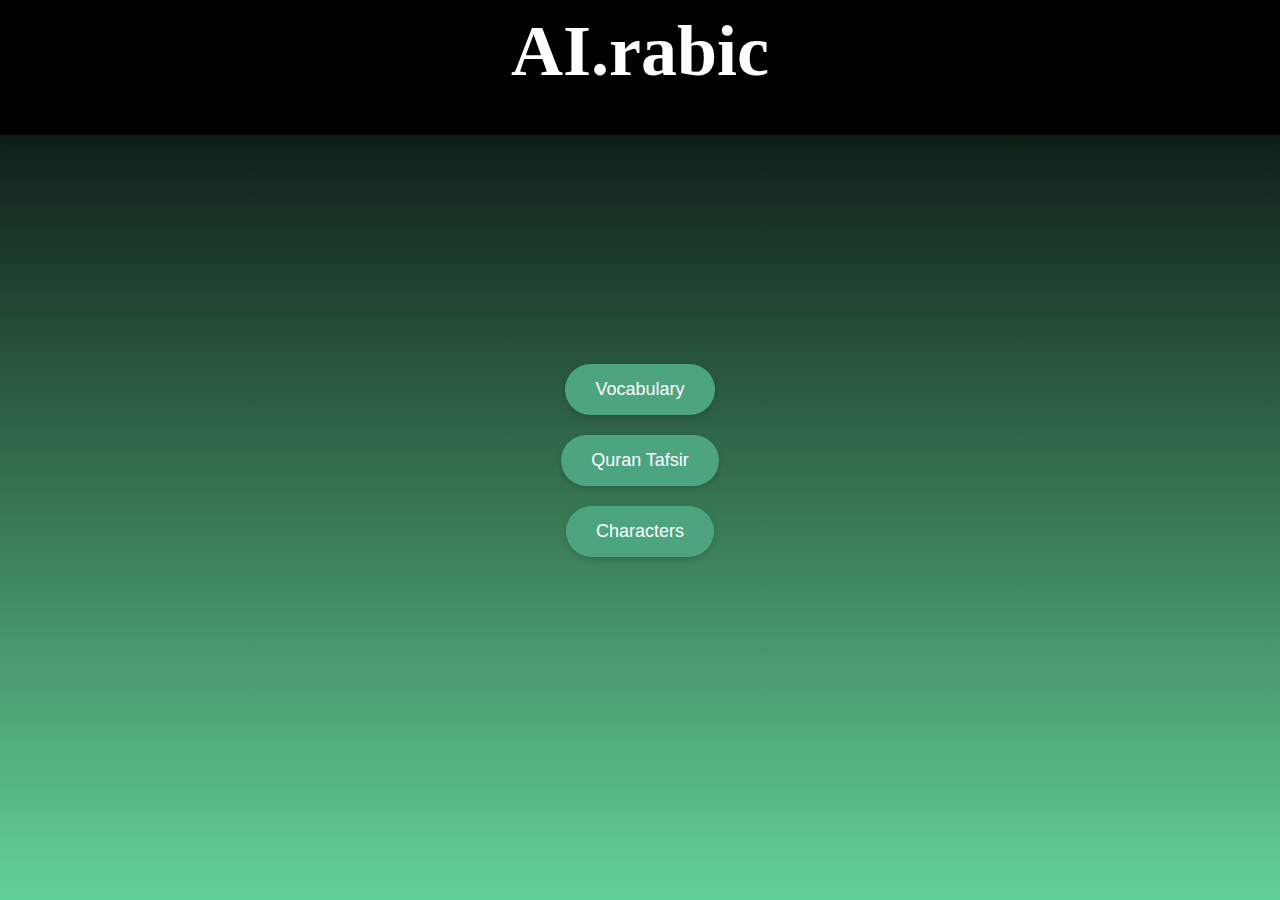
<file: index.html>
<!DOCTYPE html>
<html lang="en">
<head>
    <link rel="icon" href="icon.png">

    <link rel="stylesheet" href="https://cdnjs.cloudflare.com/ajax/libs/font-awesome/6.0.0-beta3/css/all.min.css">

    <meta charset="UTF-8">
    <meta name="viewport" content="width=device-width, initial-scale=1.0">
    <title>AI.rabic</title>
    <link rel="stylesheet" href="styles.css">
</head>
<body>
    <div class="header">
        <h1 class="title">AI.rabic</h1>

    </div>

    <div class="main-menu">
        <button onclick="location.href='Vocabulary/vocabulary.html';">Vocabulary</button>
        <button onclick="location.href='Quran-Tafsir/quranTafsir.html';">Quran Tafsir</button>
        <button onclick="location.href='Characters/characters.html';">Characters</button>
    </div>
</body>
</html>
</file>
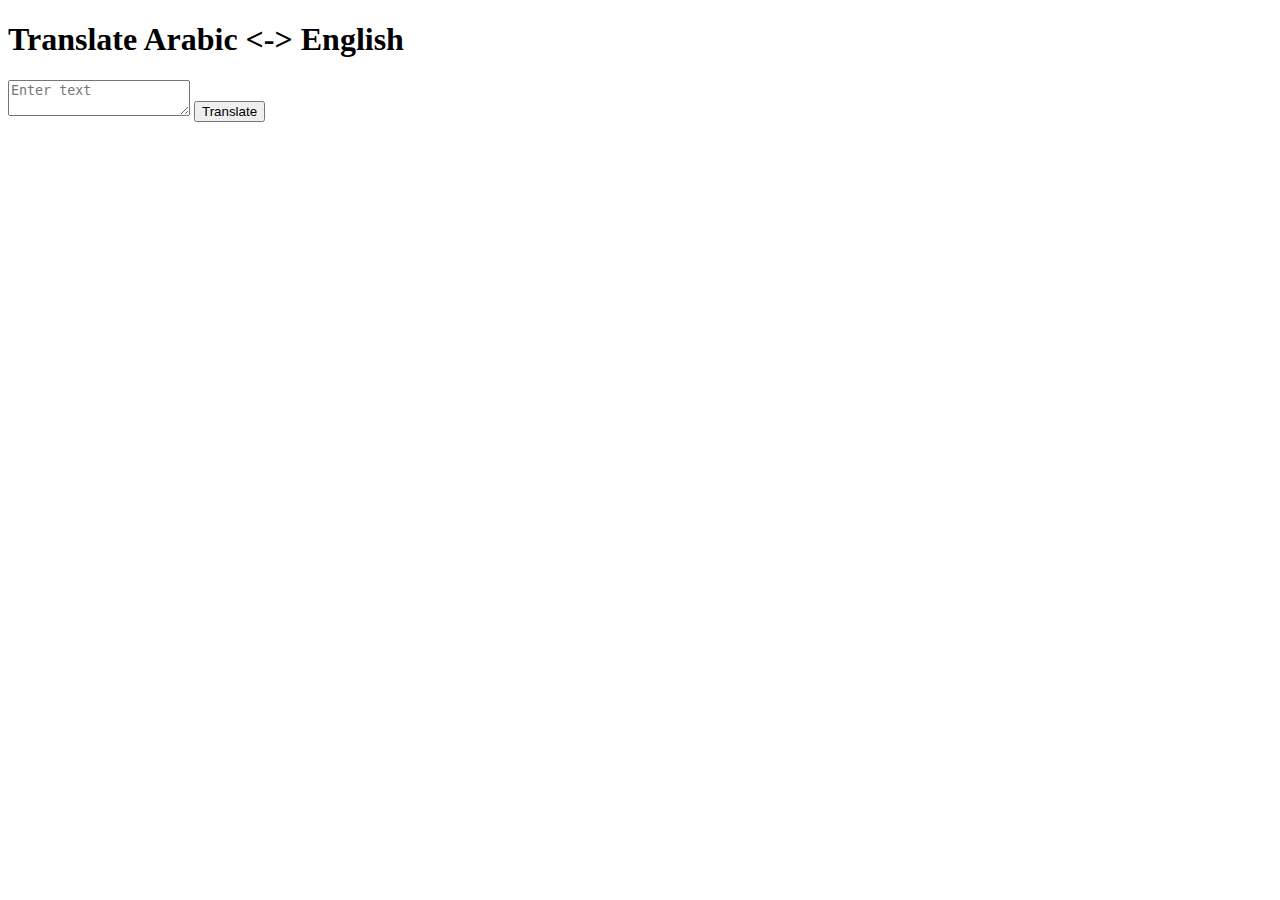
<file: Characters/translation.html>
<!DOCTYPE html>
<html lang="en">
<head>
<meta charset="UTF-8">
<title>Translate</title>
</head>
<body>
    <h1>Translate Arabic <-> English</h1>
    <textarea id="sourceText" placeholder="Enter text"></textarea>
    <button onclick="translateText()">Translate</button>
    <p id="translatedText"></p>

    <script>
        function translateText() {
            const sourceText = document.getElementById('sourceText').value;
            const targetLanguage = 'en'; // Change to 'ar' for English to Arabic

            const url = `https://translation.googleapis.com/language/translate/v2?key=YOUR_API_KEY`;
            const data = {
                q: sourceText,
                target: targetLanguage
            };

            fetch(url, {
                method: 'POST',
                headers: {
                    'Content-Type': 'application/json',
                },
                body: JSON.stringify(data)
            })
            .then(response => response.json())
            .then(data => {
                if (data.data && data.data.translations) {
                    document.getElementById('translatedText').innerText = data.data.translations[0].translatedText;
                } else {
                    document.getElementById('translatedText').innerText = 'Error in translation';
                }
            })
            .catch(error => {
                console.error('Error:', error);
                document.getElementById('translatedText').innerText = 'Translation failed';
            });
        }
    </script>
</body>
</html>
</file>
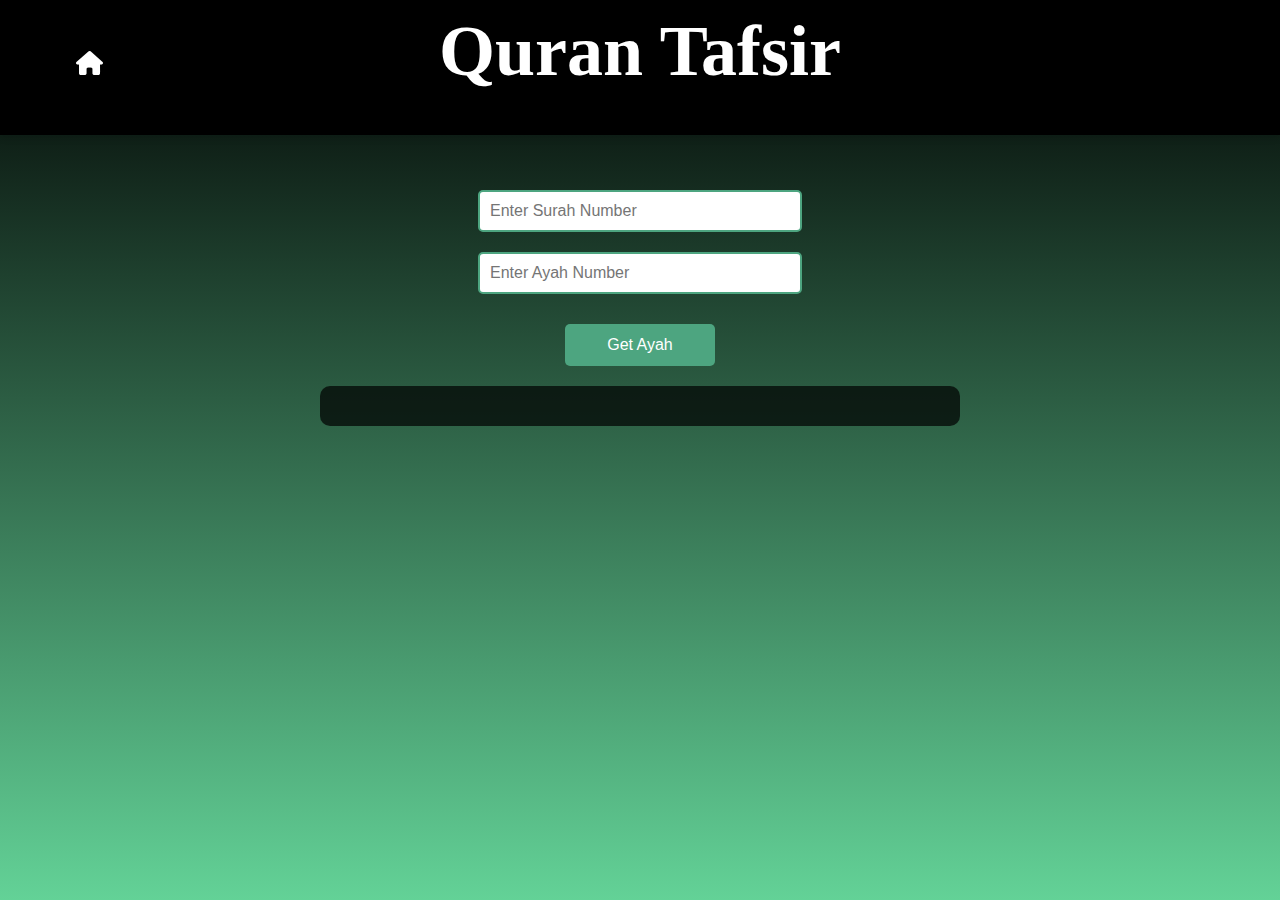
<file: Quran-Tafsir/quranTafsir.html>
<!DOCTYPE html>
<html lang="en">
<head>
    <link rel="stylesheet" href="https://cdnjs.cloudflare.com/ajax/libs/font-awesome/6.0.0-beta3/css/all.min.css">

    <link rel="icon" href="../icon.png">

    <meta charset="UTF-8">
    <meta name="viewport" content="width=device-width, initial-scale=1.0">
    <title>Quran Tafsir - AI.rabic</title>
    <link rel="stylesheet" href="quranTafsirStyles.css">
</head>
<body>
    <div class="header">
        <h1 class = "title">Quran Tafsir</h1>
        <button onclick="location.href='../index.html';" class="home-button">
            <i class="fas fa-home"></i> <!-- Font Awesome Home Icon -->
        </button>
    </div>

    <div class="content">
        <input type="number" id="surahInput" placeholder="Enter Surah Number" min="1" max="114">
        <input type="number" id="ayahInput" placeholder="Enter Ayah Number" min="1" max="286">
        <button onclick="fetchAyah()">Get Ayah</button>
        <p id="ayahText"></p> <!-- Display the Ayah text here -->
    </div>

    <script src="quranTafsir.js"></script>

</body>
</html>
</file>
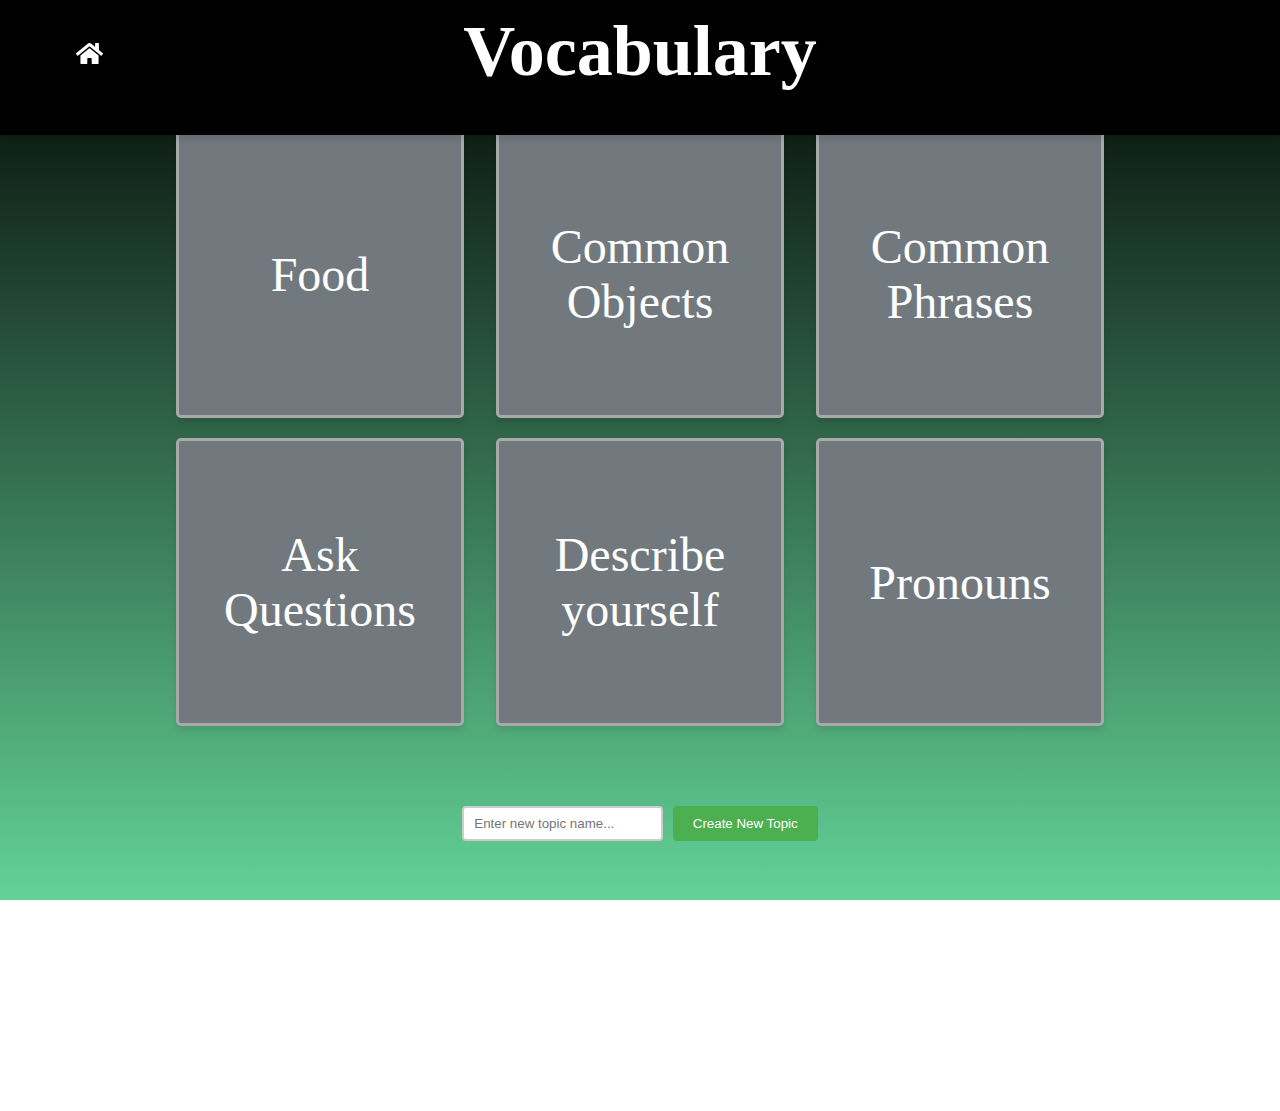
<file: Vocabulary/vocabulary.html>
<!DOCTYPE html>
<html lang="en">
<head>
    <link rel="stylesheet" href="https://cdnjs.cloudflare.com/ajax/libs/font-awesome/6.0.0-beta3/css/all.min.css">
    <link rel="icon" href="../icon.png">
    <link rel="stylesheet" href="https://cdnjs.cloudflare.com/ajax/libs/font-awesome/5.15.1/css/all.min.css">
    
    <meta charset="UTF-8">
    <meta name="viewport" content="width=device-width, initial-scale=1.0">
    <title>Vocabulary - AI.rabic</title>
    <link rel="stylesheet" href="vocabularyStyles.css">
</head>
<body>
    <div class="header">
        <h1 class="title">Vocabulary</h1>
        <button onclick="location.href='../index.html';" class="home-button">
            <i class="fas fa-home"></i>
        </button>    
    </div>

    <div class="content">
        <div class="vocabulary-grid">
            <button class="vocab-button">Food</button>
            <button class="vocab-button">Common Objects</button>
            <button class="vocab-button">Common Phrases</button>
            <button class="vocab-button">Ask Questions</button>
            <button class="vocab-button">Describe yourself</button>
            <button class="vocab-button">Pronouns</button>
        </div>
        <div class="new-topic-form">
            <input type="text" id="newTopicName" placeholder="Enter new topic name...">
            <button onclick="addNewTopic()">Create New Topic</button>
        </div>

    </div> 

 <div id="vocabModal" class="modal">
        <div class="modal-content">
            <span class="close">&times;</span>
            <h1 id="modalTitle" class="Topic Name">Topic Name</h1>
            
            <div id="flashcardsContainer" class="flashcards-container"></div>

            <div class="button-container">
                <button id="generateMore">Generate More <span class="loading-icon" style="display: none;"><i class="fas fa-spinner fa-spin"></i></span></button>

                <button id="toggleInputs" class="icon-button"><i class="fas fa-cog"></i></button>

                <div id="inputContainer" style="display: none;">
                    <input type="number" id="itemCount" placeholder="Number of items" min="1" class="input-field">
                    <input type="text" id="subTopicInput" placeholder="Subtopic name" class="input-field">
                </div>

                <button id="study" class="study-button">Study</button>
            </div>
        </div>
    </div>

    <div id="questionModal" class="modal">
        <div class="modal-content">
            <span class="close">&times;</span>
            <p class="questiontext" id="questionText"></p>
            <div class="question-button-container">
                <input class="questioninput" type="text" id="responseInput" placeholder="Ask a question about the text...">
            </div>
            <p class="aiResponse" id="aiResponse"></p>
            <div class="question-button-container">
                <button id="question-button" onclick="submitQuestion()">Submit</button>
            </div>
        </div>
    </div>

    <script src="vocabularyScript.js"></script>
</body>
</html>
</file>
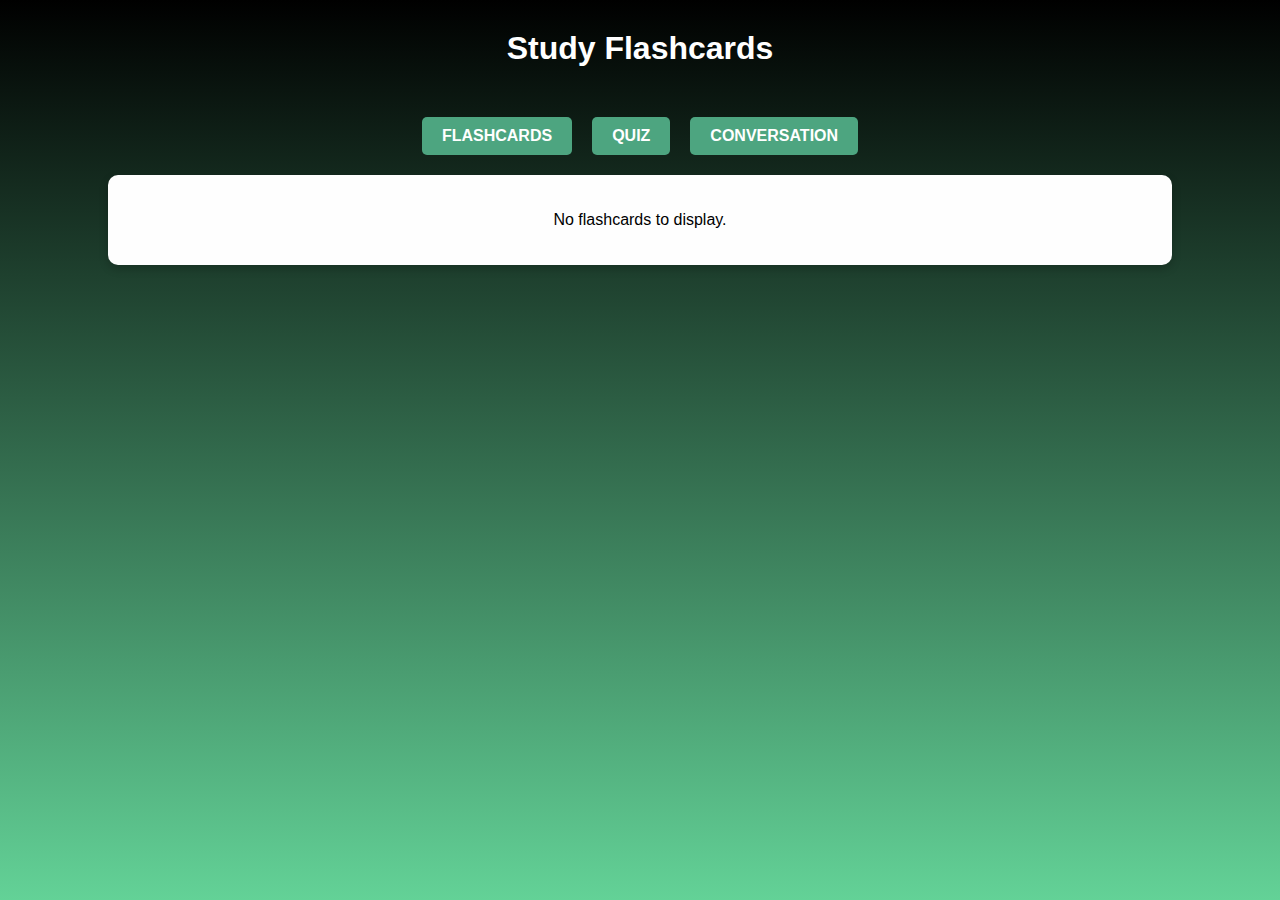
<file: Vocabulary/Study/study.html>
<!DOCTYPE html>
<html lang="en">
<head>
    <meta charset="UTF-8">
    <meta name="viewport" content="width=device-width, initial-scale=1.0">
    <title>Study Page</title>
    <link rel="stylesheet" href="studyStyles.css">

    <link rel="icon" href="../../icon.png">
</head>
<body>
    <h1>Study Flashcards</h1>
    <div class="button-bar">
        <button class="mode-button" onclick="showFlashcards()">Flashcards</button>
        <button class="mode-button" onclick="showMatching()">Quiz</button>
        <button class="mode-button" onclick="showConversation()">Conversation</button>
    </div>
    <div id="flashcardsContainer"></div>
    <script src="studyScript.js"></script>

    <!-- Matching Modal -->
    <div id="matchingModal" class="modal" style="display: none;">
        <div class="modal-content">
            <span class="close-button" onclick="closeMatchingModal()">&times;</span>
            <h2>Quiz - <span id="questionNumber">Question 1</span></h2>
            <p id="randomWord" class="question"></p>
            <div class="options-container"></div>
            <div class="navigation">
            </div>
        </div>
    </div>



    <div id="flashcardsModal" class="modal">
        <div class="modal-content">
            <span class="close-button" onclick="closeFlashcards()">&times;</span>
            <h2>Flashcard Viewer</h2>
            <div id="modal-flashcard" class="modal-flashcard">
                <div id="modalEnglish" class="english flashcard-part">Sample English</div>
                <div id="modalArabic" class="arabic flashcard-part">نموذج عربي</div>
            </div>
            <div class="navigation">
                <button class="navigation-button" onclick="previousFlashcard()">Back</button>
                <span id="flashcardIndex">Card 1 of X</span>
                <button class="audio-button" onclick="playCurrentAudio()">🔊</button>
                <button class="navigation-button" onclick="nextFlashcard()">Next</button>
            </div>
        </div>
    </div>

</body>
</html>
</file>
<file: styles.css>
body, html {
    margin: 0;
    padding: 0;
    font-family: Arial, sans-serif;
    height: 100vh; /* Full viewport height */
    width: 100vw; /* Full viewport width */
    display: flex;
    flex-direction: column;
    align-items: center; /* Center children horizontally */
    background: linear-gradient(to bottom, black, #63d297); /* Updated background */
    overflow: hidden; /* Disable body scrolling */
}


body {
    padding-top: 60px; /* Adjust based on header height */
}


button {
    background-color: #4da580;
    color: white;
    border: none;
    padding: 15px 30px;
    font-size: 18px;
    border-radius: 30px; /* More pronounced rounded corners */
    cursor: pointer;
    transition: background-color 0.3s, transform 0.3s;
    box-shadow: 0 3px 6px rgba(0, 0, 0, 0.16);
}

button:hover {
    background-color: #398d6c;
    transform: translateY(-3px);
}


.header {
    width: 100%; /* Full width */
    height: 15%; /* Height of the header */
    background-color: black; /* Black background */
    color: white; /* White text */
    display: flex;
    justify-content: center;
    align-items: center;
    position: fixed; /* Fixed at the top */
    top: 0; /* Top of the viewport */
    left: 0; /* Aligns to the left side */
    z-index: 1000; /* Ensures it stays on top */
    box-shadow: 0 4px 6px rgba(0, 0, 0, 0.1);
}

.title { /* For AI.rabic */
    
    position: absolute; /* Keeps the title from affecting layout */
    top: 0;
    width: 100%;
    text-align: center;
    color: #ffffff;
    font-size: 72px;
    margin: 10px 0;
    font-weight: bold;
    font-family: "Times New Roman", Times, serif;
}


.additional-text {
    margin: 0 50px; /* Space between the text items */
}



.main-menu {
    display: flex;
    flex-direction: column;
    align-items: center;
    justify-content: center;
    height: calc(100vh - 100px);  /* Adjusted height to account for header */
    gap: 20px; /* Space between buttons */
}
</file>
<file: Quran-Tafsir/quranTafsirStyles.css>
body, html {
    margin: 0;
    padding: 0;
    font-family: Arial, sans-serif;
    height: 100vh; /* Full viewport height */
    width: 100vw; /* Full viewport width */
    display: flex;
    flex-direction: column;
    align-items: center; /* Center children horizontally */
    background: linear-gradient(to bottom, black, #63d297); /* Updated background */
    overflow: hidden; /* Disable body scrolling */
}

/* Adjust the body's top padding to not overlap content */
body {
    padding-top: 60px; /* Adjust based on header height */
}


.main-title {
    position: absolute; /* Keeps the title from affecting layout */
    top: 0;
    width: 100%;
    text-align: center;
    color: #ffffff;
    font-size: 72px;
    margin: 10px 0;
    font-weight: bold;
    font-family: "Times New Roman", Times, serif;
}


button {
    padding: 10px;
    background-color: #4da580;
    color: white;
    border: none;
    border-radius: 5px;
    cursor: pointer;
    margin-top: 10px;
}

button:hover {
    background-color: #398d6c;
}


.header {
    width: 100%; /* Full width */
    height: 15%; /* Height of the header */
    background-color: black; /* Black background */
    color: white; /* White text */
    display: flex;
    justify-content: center;
    align-items: center;
    position: fixed; /* Fixed at the top */
    top: 0; /* Top of the viewport */
    left: 0; /* Aligns to the left side */
    z-index: 1000; /* Ensures it stays on top */
    box-shadow: 0 4px 6px rgba(0, 0, 0, 0.1);
}

.title {
    position: absolute; /* Keeps the title from affecting layout */
    top: 0;
    width: 100%;
    text-align: center;
    color: #ffffff;
    font-size: 72px;
    margin: 10px 0;
    font-weight: bold;
    font-family: "Times New Roman", Times, serif;
}

.home-button {
    background: none;
    border: none;
    color: white; /* Adjust color to fit your design */
    cursor: pointer;
    font-size: 24px; /* Icon size, adjust as needed */
    position: absolute;
    right: 90vw; /* Position it from the left edge to make it clearly visible */
    top: 20px; /* Position it from the top edge */
    z-index: 1500; /* Make sure it's above all other elements */
    padding: 10px; /* Padding around the icon */
    width: 6vw;

}

.home-button:hover {
    color: #4da580; /* Hover effect for color change */
}

/* Style adjustments for the content area */
.content {
    display: flex;
    flex-direction: column;
    align-items: center;
    padding: 20px;
    width: 80%;
    max-width: 600px;
    margin-top: 100px; /* Adjusted for spacing below header */
}

/* Styles for input fields */
input[type="number"] {
    padding: 10px;
    margin: 10px;
    width: 100%; /* Full width within the container */
    max-width: 300px; /* Maximum width for better appearance on larger screens */
    border: 2px solid #4da580; /* Border color matching the button */
    border-radius: 5px; /* Rounded corners */
    font-size: 16px; /* Larger font size for better readability */
}

/* Adjustments for the button */
button {
    padding: 12px 20px;
    font-size: 16px; /* Larger text for readability */
    width: 50%; /* Half-width of the container */
    max-width: 150px; /* Maximum width */
    margin-top: 20px; /* Space above the button */
}

/* Style for displaying Ayah text */
#ayahText {
    color: #ffffff; /* White color for the text */
    background-color: rgba(0, 0, 0, 0.7); /* Slight transparency */
    padding: 20px;
    margin-top: 20px;
    border-radius: 10px;
    width: 100%; /* Full width to match inputs */
    max-width: 600px; /* Consistent with input max-width */
    text-align: center; /* Center align the text */
    font-size: 18px; /* Larger font for emphasis */
}

/* Enhancements for responsiveness */
@media (max-width: 768px) {
    .content {
        width: 95%; /* More width on smaller screens */
    }

    button, input[type="number"] {
        width: 90%; /* Adjust width for small screens */
    }
}
</file>
<file: Vocabulary/vocabularyStyles.css>
body, html {
    margin: 0;
    padding: 0;
    font-family: Arial, sans-serif;
    height: 100vh; /* Full viewport height */
    width: 100vw; /* Full viewport width */
    display: flex;
    flex-direction: column;
    align-items: center; /* Center children horizontally */
    background: linear-gradient(to bottom, black, #63d297); /* Updated background */
    overflow: scroll; 
}

body {
    padding-top: 60px; /* Adjust based on header height */
}


.main-title {
    position: absolute; /* Keeps the title from affecting layout */
    top: 0;
    width: 100%;
    text-align: center;
    color: #ffffff;
    font-size: 72px;
    margin: 10px 0;
    font-weight: bold;
    font-family: "Times New Roman", Times, serif;
}


button {
    padding: 10px;
    background-color: #4da580;
    color: white;
    border: none;
    border-radius: 5px;
    cursor: pointer;
    margin-top: 10px;
}

button:hover {
    background-color: #398d6c;
}

.header {
    width: 100%; /* Full width */
    height: 15%; /* Height of the header */
    background-color: black; /* Black background */
    color: white; /* White text */
    display: flex;
    justify-content: center;
    align-items: center;
    position: fixed; /* Fixed at the top */
    top: 0; /* Top of the viewport */
    left: 0; /* Aligns to the left side */
    z-index: 1000; /* Ensures it stays on top */
    box-shadow: 0 4px 6px rgba(0, 0, 0, 0.1);
}

.title {
    position: absolute; /* Keeps the title from affecting layout */
    top: 0;
    width: 100%;
    text-align: center;
    color: #ffffff;
    font-size: 72px;
    margin: 10px 0;
    font-weight: bold;
    font-family: "Times New Roman", Times, serif;
}

.home-button {
    background: none;
    border: none;
    color: white; /* Adjust color to fit your design */
    cursor: pointer;
    font-size: 24px; /* Icon size, adjust as needed */
    position: absolute;
    right: 90vw; /* Position it from the left edge to make it clearly visible */
    top: 20px; /* Position it from the top edge */
    z-index: 1500; /* Make sure it's above all other elements */
    padding: 10px; /* Padding around the icon */
    width: 6vw;

}

.home-button:hover {
    color: #4da580; /* Hover effect for color change */
}

.vocabulary-grid {
    display: flex;
    flex-wrap: wrap;
    justify-content: space-around; /* Centers the buttons and maintains space around them */
    max-width: 960px; /* Adjust based on your design needs */
    margin: 60px auto; /* Centers the grid horizontally and adds vertical space */
}

.vocab-button {
    background-color: #71797E; /* Light pink background, adjust to your theme */
    border: 3px solid #A9A9A9; /* Light border color */
    width: 30%; /* Width relative to parent */
    padding: 20px; /* Padding for spacing */
    margin: 10px; /* Margin between buttons */
    font-size: 48px; /* Font size for visibility */
    font-family: serif;
    color: white;
    cursor: pointer; /* Cursor indicates button */
    transition: transform 0.3s; /* Smooth transform on hover */
    box-shadow: 0px 4px 6px rgba(0, 0, 0, 0.1); /* Subtle shadow for depth */
    aspect-ratio: 1/1; /* Makes the button square */
    text-align: center; /* Centers text inside button */
}

.vocab-button:hover {
    background-color: #A9A9A9; /* Slightly darker shade on hover */
    transform: translateY(-5px); /* Raises the button to indicate interaction */
}

.modal {
    display: none;
    position: fixed;
    z-index: 1;
    left: 0;
    top: 0;
    width: 100%;
    height: 100%;
    overflow: auto;
    background-color: rgba(0,0,0,0.4);
    animation: fadeIn 0.3s;
}

.modal-content {
    position: relative;
    background-color: #fefefe;
    margin: 10% auto;
    padding: 20px;
    border: none;
    width: 80%;
    box-shadow: 0 5px 15px rgba(0,0,0,0.5);
    border-radius: 10px;
}


#modalTitle, #questionText {
    font-size: 48px;
    font-weight: bold;
    margin: 20px 0;
    align-self: center;
    text-align: center;
}

#responseInput {
    font-size: 20px;
    font-weight: bold;
    margin: 20px 0;
}

#question-button {
    font-size: 20px;
    font-weight: bold;
}

.question-button-container {
    width: 100%;
    display: flex;
    justify-content: center;
    flex-grow: 1;
}

#flashcardsContainer {
    flex-grow: 1; /* Take up available space */
    width: 100%; /* Full width of modal content */
    overflow-y: auto; /* Allow scrolling */
    padding: 10px;
    border-radius: 20px;
}

.button-container {
    width: 100%;
    display: flex;
    justify-content: space-between; /* Position buttons on the far left and right */
    margin-top: auto; /* Push to the bottom */
}

#generateMore, #study {
    padding: 10px 20px;
    margin: 10px;
    flex: 1; /* Buttons take equal width */
}

@keyframes animatetop {
    from {top: -300px; opacity: 0}
    to {top: 0; opacity: 1}
}

.close {
    color: #aaa;
    position: absolute;
    top: 10px;
    right: 25px;
    font-size: 25px;
    font-weight: bold;
}

.close:hover,
.close:focus {
    color: #000;
    text-decoration: none;
    cursor: pointer;
}

@keyframes fadeIn {
    from {opacity: 0;}
    to {opacity: 1;}
}

.flashcard {
    background-color: #fff; /* White background */
    border: 1px solid #ccc; /* Light grey border */
    border-radius: 10px; /* Rounded corners */
    padding: 10px; /* Less padding */
    margin: 10px; /* Space between cards */
    cursor: pointer; /* Indicates the element is clickable */
    display: flex; /* Use flexbox to layout children side by side */
    justify-content: space-between; /* Space between English and Arabic */
    align-items: center; /* Align items vertically */
    box-shadow: 0 2px 5px rgba(0, 0, 0, 0.1); /* Soft shadow for depth */
    transition: transform 0.2s; /* Smooth transform for interaction */
}

.flashcard:hover {
    transform: translateY(-5px); /* Lift card on hover */
    box-shadow: 0 4px 10px rgba(0, 0, 0, 0.2); /* Deeper shadow on hover */
}

.flashcard .english {
    font-size: 22px; /* Larger font for English word */
    color: #333; /* Dark grey color for text */
    background-color: lightblue; /* Slight blue background */
    padding: 16px; /* Padding */
    border-radius: 5px; /* Rounded corners */
    flex-grow: 1; /* Takes available space */
    text-align: center; /* Center text */
}

.flashcard .arabic {
    font-size: 22px; /* Same font size for Arabic */
    color: #333; /* Dark grey color for text */
    background-color: lightcoral; /* Slight red background */
    padding: 16px; /* Padding */
    border-radius: 5px; /* Rounded corners */
    flex-grow: 1; /* Takes available space */
    text-align: center; /* Center text */
    direction: rtl; /* Right-to-left direction for Arabic text */
}

.loading-icon {
    margin-left: 10px;
    display: none; /* Hidden by default */
    vertical-align: middle;
}

.loading-icon i {
    color: #fff; /* White color to stand out on the button */
}

.new-topic-form {
    margin-top: 20px;
    text-align: center;
    margin-bottom: 30vh;
}

.new-topic-form input {
    padding: 8px 10px;
    margin-right: 5px;
    border: 2px solid #ccc;
    border-radius: 4px;
}

.new-topic-form button {
    padding: 10px 20px;
    background-color: #4CAF50;
    color: white;
    border: none;
    border-radius: 4px;
    cursor: pointer;
}

.new-topic-form button:hover {
    background-color: #45a049;
}

.button-container {
    display: flex;
    flex-direction: column;
    align-items: center;
    margin-top: 20px;
}

.input-field {
    margin: 10px 0;
    padding: 8px;
    width: 90%; /* Adjust based on your layout */
    border: 1px solid #ccc;
    border-radius: 4px;
}

.icon-button {
    background: none;
    border: none;
    color: #333;
    cursor: pointer;
    font-size: 16px;
    padding: 10px;
    display: flex;
    align-items: center;
    transition: transform 0.3s ease;  // This might not be necessary on the button itself but only on the icon
}

.icon-button i {
    transition: transform 0.3s ease;
    display: inline-block;  // This is crucial for transform properties to apply correctly
}

.icon-button:hover i {
    background: none;  
    transform: rotate(180deg);
}

.icon-button:hover {
    background-color: white;
}

.button-container {
    width: 100%;
    display: flex;
    flex-direction: column; /* Changed to column to stack buttons vertically */
    align-items: center;
    margin-top: 20px;
}

#generateMore, #study {
    padding: 10px 20px;
    margin: 10px 0; /* Added margin for spacing between buttons */
    flex: none; /* Removed flex to ensure buttons take their content width */
    text-align: center; /* Ensure the text is centered */
}

#study {
    background-color: #4da580;
    color: white;
    border: none;
    border-radius: 5px;
    cursor: pointer;
    width: 10%;
    transition: background-color 0.3s ease;
}

#study:hover {
    background-color: #398d6c;
}

.flashcard {
    display: flex;
    justify-content: space-between;
    align-items: center;
    padding: 10px;
    margin: 10px;
    border: 1px solid #ccc;
    border-radius: 10px;
    background-color: #fff;
    box-shadow: 0 2px 5px rgba(0, 0, 0, 0.1);
}

.audio-button {
    background: none;
    border: none;
    font-size: 22px;
    cursor: pointer;
}

.audio-button:hover {
    background: none;
    border: none;
    font-size: 22px;
    cursor: pointer;
}
</file>
<file: Vocabulary/Study/studyStyles.css>
body, html {
    margin: 0;
    padding: 0;
    font-family: Arial, sans-serif;
    height: 100vh; /* Full viewport height */
    width: 100vw; /* Full viewport width */
    display: flex;
    flex-direction: column;
    align-items: center; /* Center children horizontally */
    background: linear-gradient(to bottom, black, #63d297); /* Gradient background */
    overflow: auto; 
}

h1 {
    color: #ffffff; /* White text for header */
    text-align: center;
    margin: 30px 0; /* Adjusted margin for header */
}
#flashcardsContainer {
    width: 80%; /* Responsive width */
    padding: 20px; /* Padding for internal spacing */
    background-color: #fefefe; /* Light background for the container */
    box-shadow: 0 4px 10px rgba(0, 0, 0, 0.2); /* Shadow for depth */
    border-radius: 10px; /* Rounded corners */
    margin-bottom: 20px; /* Space at the bottom */
    display: flex;
    flex-direction: column;
    align-items: center;
}

.flashcard {
    background-color: #fff; /* White background */
    border: 1px solid #ccc; /* Light grey border */
    border-radius: 10px; /* Rounded corners */
    padding: 10px;
    margin: 10px;
    display: flex;
    justify-content: space-between; /* Space between English and Arabic */
    align-items: center; /* Align items vertically */
    box-shadow: 0 2px 5px rgba(0, 0, 0, 0.1); /* Soft shadow for depth */
    width: 90%; /* Full width within container */
    font-size: 30px; /* Adjusted font size for better readability */
}

.flashcard .english, .flashcard .arabic {
    flex: 1; /* Each part takes equal space */
    text-align: center; /* Center align text */
    padding: 12px; /* Padding around text */
    padding-top: 5vh;
    padding-bottom: 5vh;
    border-radius: 5px; /* Rounded corners for the text blocks */
}


.flashcard .english {
    background-color: lightblue; /* Light blue background for English part */
}

.flashcard .arabic {
    background-color: lightcoral; /* Light coral background for Arabic part */
    direction: rtl; /* Right-to-left text direction for Arabic */
}



/* Modal Flashcard Container */
.modal-flashcard-container {
    width: 80%; /* Responsive width */
    padding: 20px; /* Padding for internal spacing */
    background-color: #fefefe; /* Light background for the container */
    box-shadow: 0 4px 10px rgba(0, 0, 0, 0.2); /* Shadow for depth */
    border-radius: 10px; /* Rounded corners */
    margin-bottom: 20px; /* Space at the bottom */
    display: flex;
    flex-direction: column;
    align-items: center;
}

/* Modal Flashcard Styling */
.modal-flashcard {
    background-color: #fff; /* White background */
    border: 1px solid #ccc; /* Light grey border */
    border-radius: 10px; /* Rounded corners */
    padding: 20px; /* Increased padding */
    margin: 20px 0; /* Adjusted margin for better spacing */
    display: flex;
    justify-content: space-between; /* Space between English and Arabic */
    align-items: center; /* Center items vertically */
    box-shadow: 0 2px 5px rgba(0, 0, 0, 0.1); /* Soft shadow for depth */
    width: 95%; /* Increased width within container */
    font-size: 60px; /* Adjusted font size for better readability */
}

/* Styling for English and Arabic parts within the flashcard */
.modal-flashcard .english, .modal-flashcard .arabic {
    flex: 1; /* Each part takes equal space */
    text-align: center; /* Center align text */
    padding: 20px; /* Increased padding for text */
    padding-top: 20vh;
    padding-bottom: 20vh;
    border-radius: 5px; /* Rounded corners for the text blocks */
}

.modal-flashcard .english {
    background-color: lightblue; /* Light blue background for English part */
}

.modal-flashcard .arabic {
    background-color: lightcoral; /* Light coral background for Arabic part */
    direction: rtl; /* Right-to-left text direction for Arabic */
}



.audio-button {
    background: none;
    border: none;
    font-size: 22px;
    cursor: pointer;
    padding: 10px; /* Ensure the button has adequate spacing */
    color: #4da580; /* Style color to match your button color scheme */
}

.audio-button:hover {
    color: #398d6c; /* Darker shade on hover */
}

.button-bar {
    display: flex;
    justify-content: center;
    align-self: center;
    margin: 20px;
}

.mode-button {
    padding: 10px 20px;
    margin: 0 10px;
    background-color: #4da580;
    color: white;
    border: none;
    border-radius: 5px;
    cursor: pointer;
    font-size: 16px;
    font-weight: bold;
    text-transform: uppercase;
}

.mode-button:hover {
    background-color: #398d6c;
}

.modal {
    display: none; /* Hidden by default */
    position: fixed; /* Stay in place */
    z-index: 1; /* Sit on top */
    left: 0;
    top: 0;
    width: 100%; /* Full width */
    height: 100%; /* Full height */
    overflow: auto; /* Enable scroll if needed */
    background-color: rgb(0,0,0); /* Fallback color */
    background-color: rgba(0,0,0,0.4); /* Black w/ opacity */

}


.modal-content {
    background-color: #fefefe;
    padding: 20px;
    width: 80%; /* Adjust width as necessary */
    position: absolute;
    top: 50%;
    left: 50%;
    transform: translate(-50%, -50%); /* Center the modal content */
    box-shadow: 0 4px 8px rgba(0, 0, 0, 0.2);
    text-align: center; /* Center all the text inside the modal content */
}

.modal-content h2 {
    text-align: center; /* Ensure header is centered */
}

#questionNumber {
    font-weight: normal; /* Adjust styling as needed */
}


.close-button {
    color: #aaa;
    float: right;
    font-size: 28px;
    font-weight: bold;
}

.close-button:hover,
.close-button:focus {
    color: black;
    text-decoration: none;
    cursor: pointer;
}

.navigation-button {
    padding: 10px 20px;
    margin: 5px;
    background-color: #4da580;
    color: white;
    border: none;
    border-radius: 5px;
    cursor: pointer;
}

.navigation-button:hover {
    background-color: #398d6c;
}



.options-container {
    display: flex;
    flex-wrap: wrap;
    justify-content: space-around;
    width: 100%;
    margin-top: 20px;
}

.option-button {
    background-color: #4da580;
    color: white;
    border: none;
    border-radius: 5px;
    padding: 10px 20px;
    margin: 5px;
    cursor: pointer;
    flex-basis: 45%; /* Adjust the size to fit 2 per row responsively */
    font-size: 30px;
}

.option-button:hover {
    background-color: #398d6c;
}

.option-button.wrong {
    background-color: red;
    color: white; /* Ensure text is still readable */
}


.question {
    font-size: 60px;
}
</file>
